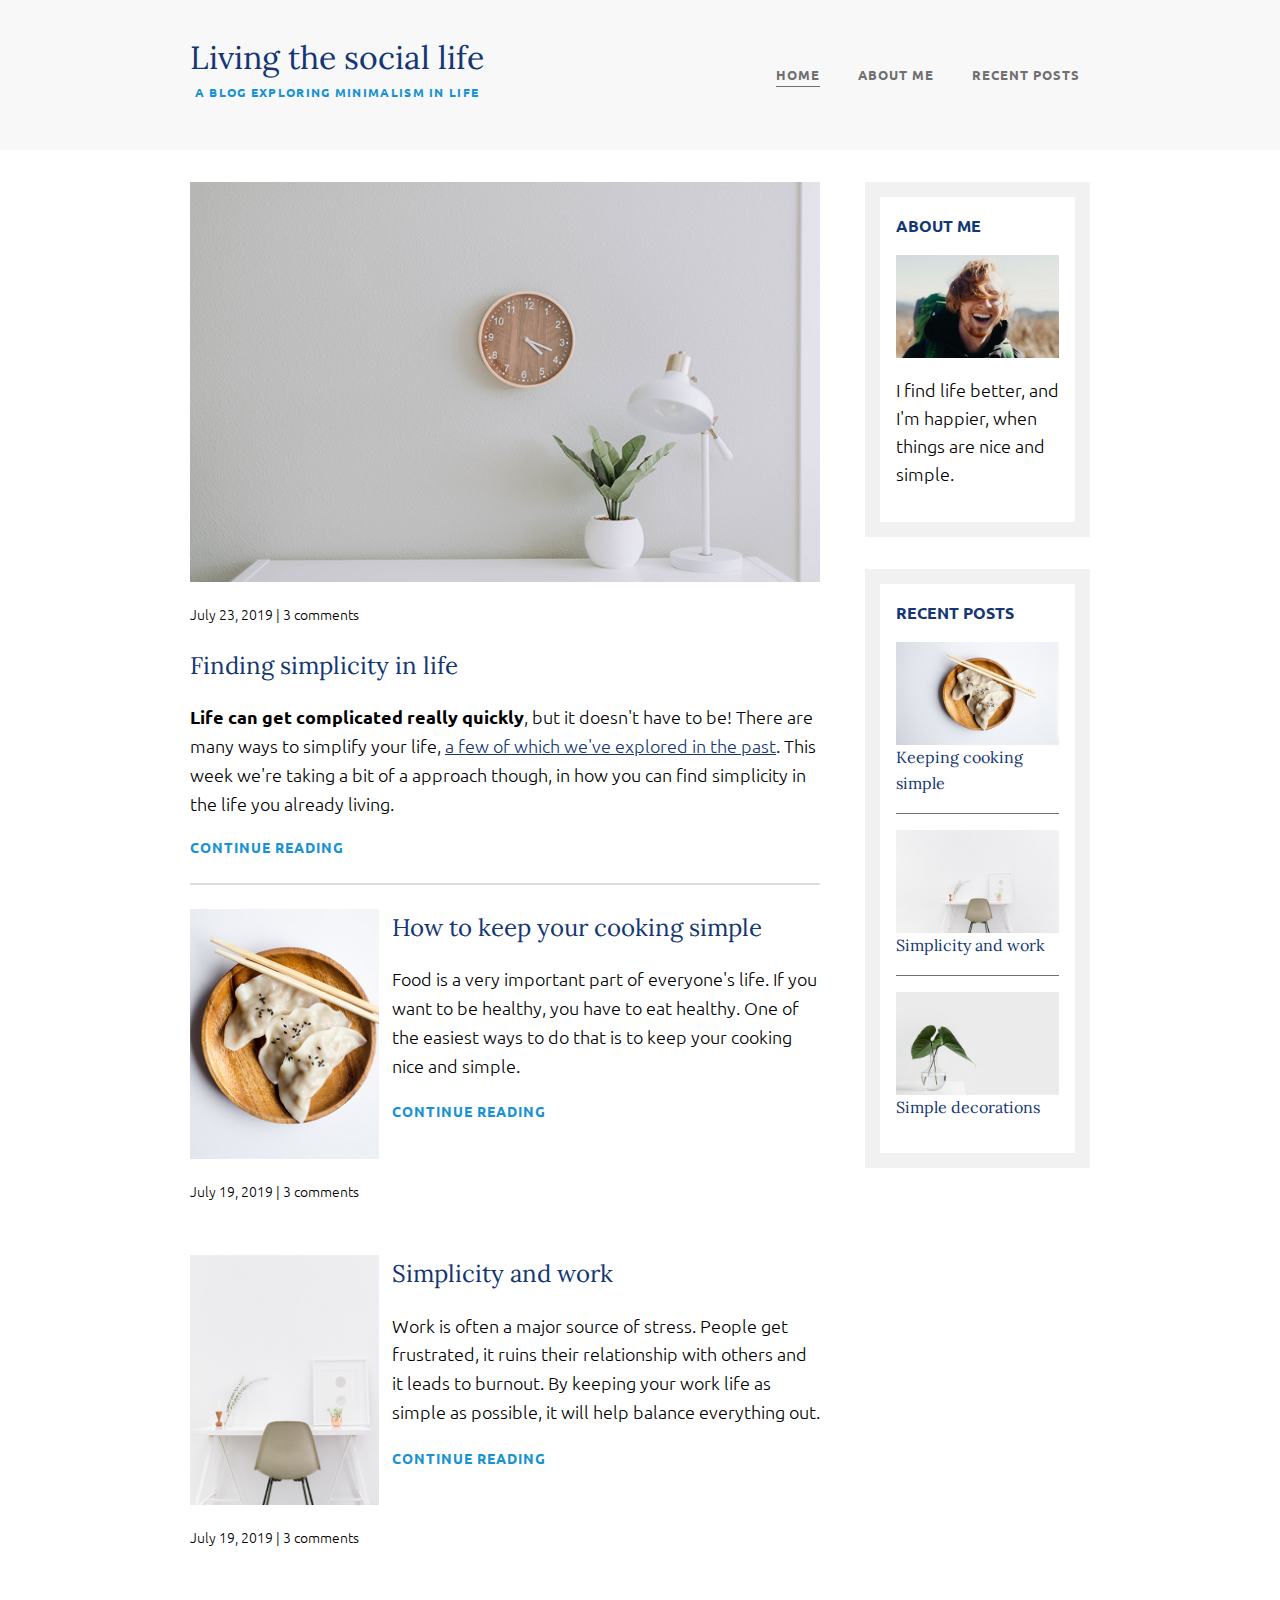
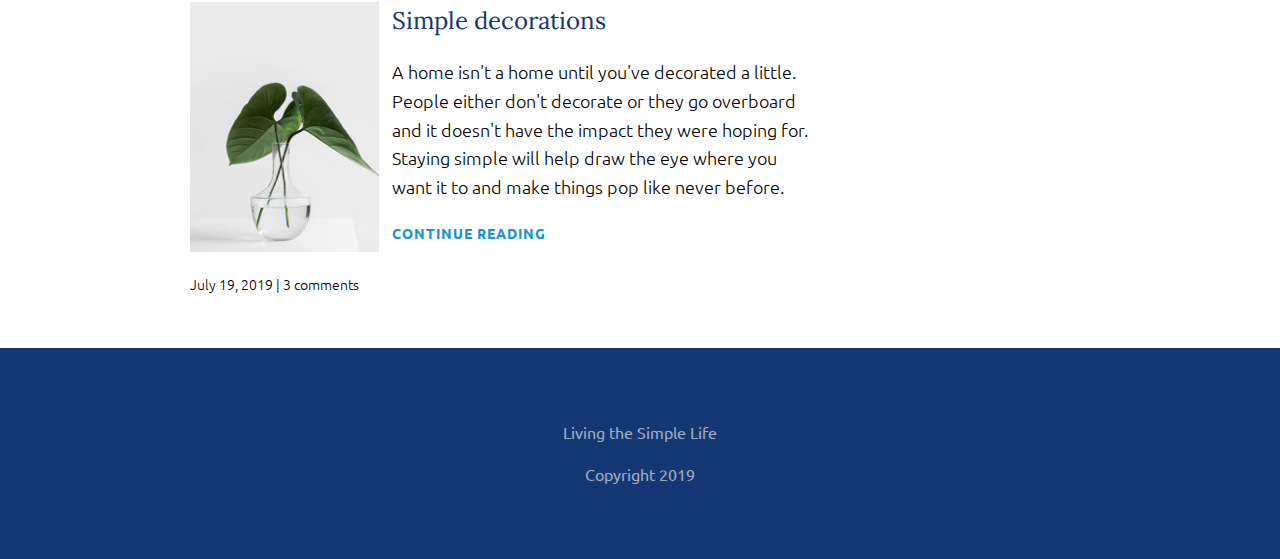
<file: index.html>
<!DOCTYPE html>
<html lang="en">
<head>
    <meta charset="UTF-8">
    <meta http-equiv="X-UA-Compatible" content="IE=edge">
    <meta name="viewport" content="width=device-width, initial-scale=1.0">
    <link rel="stylesheet" href="./style.css">
    <title>Document</title>
</head>
<body>

    <header>
        <div class="container container-flex">
            <div class="title">
                <h1>Living the social life</h1>
                <p class="subtitle">A blog exploring minimalism in life</p>
            </div>
        
            <nav>
                <ul class="nav-list">
                    <li><a href="#" class="current-page">HOME</a></li>
                    <li><a href="#">ABOUT ME</a></li>
                    <li><a href="#">RECENT POSTS</a></li>
                </ul>
            </nav>
        </div>
    </header>

    <div class="container container-flex">
        <main class="main">
            <article class="article-featured">
                <h2 class="article-title">Finding simplicity in life</h2>
                <img src="./img/life.jpg" alt="Life.jpg">
                <p class="article-info">July 23, 2019 | 3 comments</p>
                <p class="article-body"><span>Life can get complicated really quickly</span>, but it doesn't have to be! There are many ways to simplify your life, <a href="#">a few of which we've explored in the past</a>. This week we're taking a bit of a approach though, in how you can find simplicity in the life you already living.</p>
                <a href="#" class="article-continue">Continue reading</a>
            </article>
            <article class="article-recent">
                <div class="article-recent-primary">
                    <h2 class="article-title">How to keep your cooking simple</h2>
                    <p class="article-body">Food is a very important part of everyone's life. If you want to be healthy, you have to eat healthy. One of the easiest ways to do that is to keep your cooking nice and simple.</p>
                    <a href="#" class="article-continue">Continue Reading</a>
                </div>
                <div class="article-recent-secondary">
                    <img src="./img/food.jpg" alt="food" class="article-image">
                    <p class="article-info">July 19, 2019 | 3 comments</p>
                </div>
            </article>
            <article class="article-recent">
                <div class="article-recent-primary">
                    <h2 class="article-title">Simplicity and work</h2>
                    <p class="article-body">Work is often a major source of stress. People get frustrated, it ruins their relationship with others and it leads to burnout. By keeping your work life as simple as possible, it will help balance everything out.</p>
                    <a href="#" class="article-continue">Continue Reading</a>
                </div>
                <div class="article-recent-secondary">
                    <img src="./img/work.jpg" alt="work" class="article-image">
                    <p class="article-info">July 19, 2019 | 3 comments</p>
                </div>
            </article>
            <article class="article-recent">
                <div class="article-recent-primary">
                    <h2 class="article-title">Simple decorations</h2>
                    <p class="article-body">A home isn't a home until you've decorated a little. People either don't decorate or they go overboard and it doesn't have the impact they were hoping for. Staying simple will help draw the eye where you want it to and make things pop like never before.</p>
                    <a href="#" class="article-continue">Continue Reading</a>
                </div>
                <div class="article-recent-secondary">
                    <img src="./img/deco.jpg" alt="deco" class="article-image">
                    <p class="article-info">July 19, 2019 | 3 comments</p>
                </div>
            </article>
        </main>

        <aside class="sidebar">
            <div class="sidebar-widget">
                <h2 class="widget-title">ABOUT ME</h2>
                <img src="./img/about-me.jpg" alt="About me" class="widget-img">
                <p class="widget-body">I find life better, and I'm happier, when things are nice and simple.</p>
            </div>
            <div class="sidebar-widget">
                <h2 class="widget-title">RECENT POSTS</h2>
                <div class="widget-recent-post">
                    <h3 class="widget-post-title">Keeping cooking simple</h3>
                    <img src="./img/food.jpg" alt="food" class="widget-img">
                </div>
                <div class="widget-recent-post">
                    <h3 class="widget-post-title">Simplicity and work</h3>
                    <img src="./img/work.jpg" alt="work" class="widget-img">
                </div>
                <div class="widget-recent-post">
                    <h3 class="widget-post-title">Simple decorations</h3>
                    <img src="./img/deco.jpg" alt="deco" class="widget-img">
                </div>
            </div>
        </aside>
    </div>

    <footer>
        <p>Living the Simple Life</p>
        <p>Copyright 2019</p>
    </footer>
    
</body>
</html>
</file>
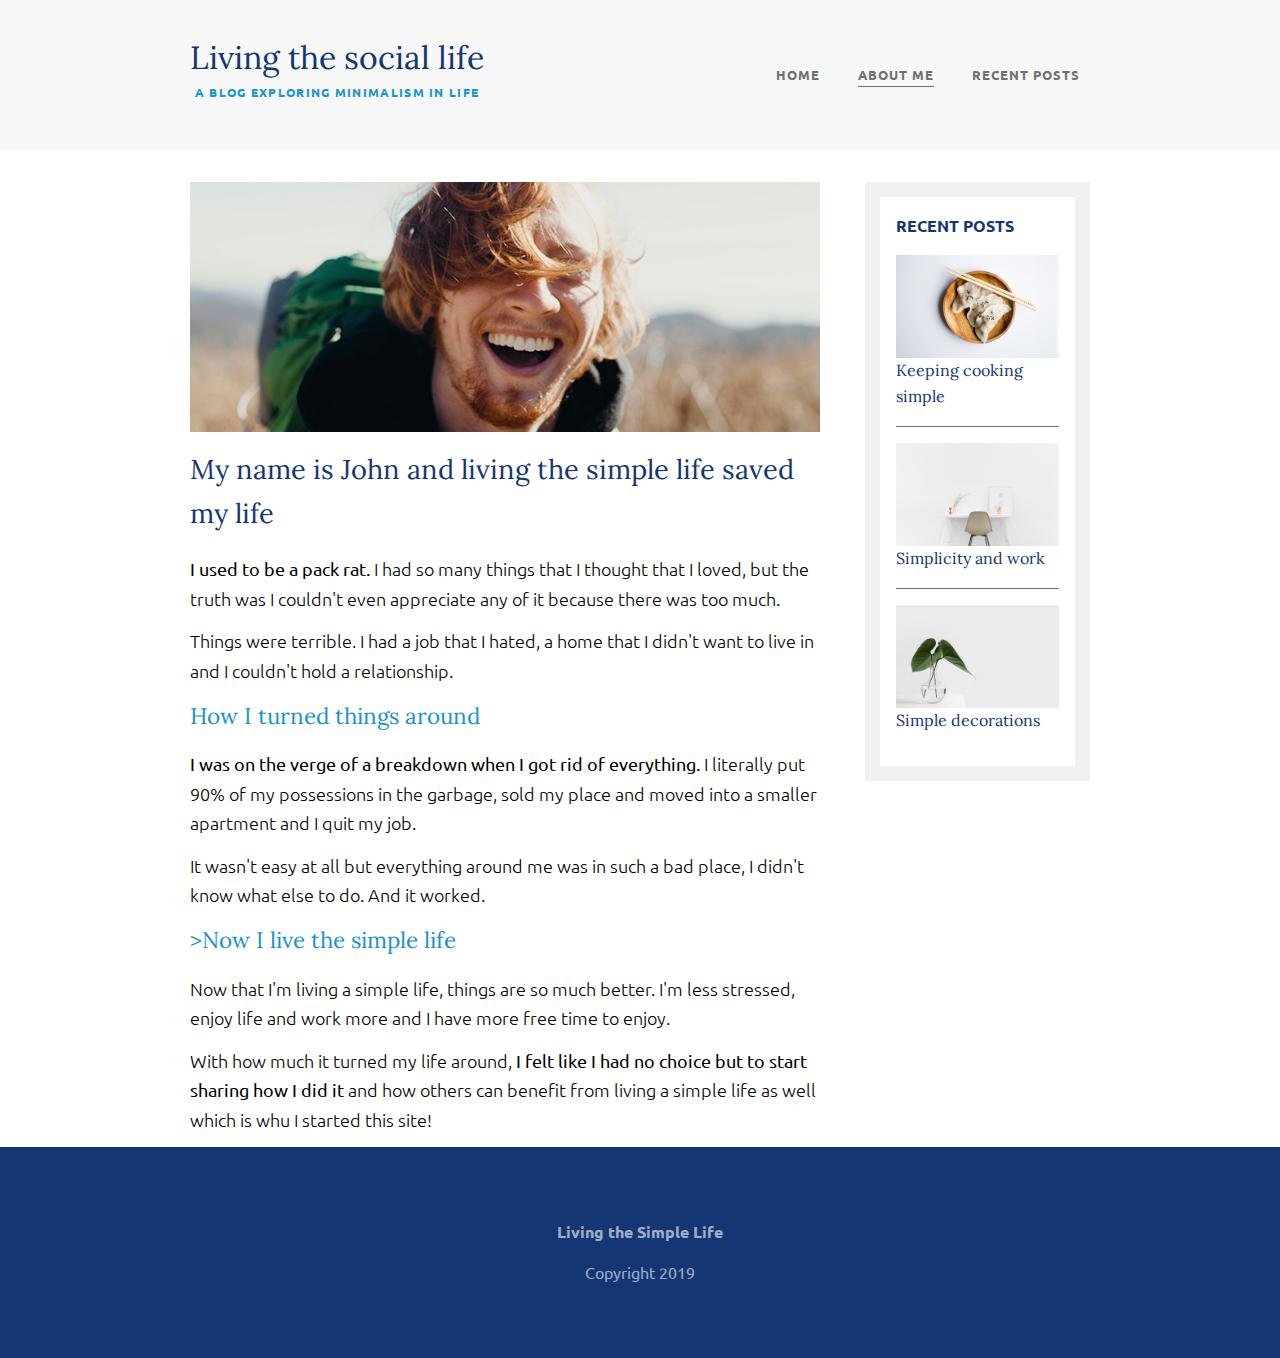
<file: about-me.html>
<!DOCTYPE html>
<html lang="en">
<head>
    <meta charset="UTF-8">
    <meta http-equiv="X-UA-Compatible" content="IE=edge">
    <meta name="viewport" content="width=device-width, initial-scale=1.0">
    <link rel="stylesheet" href="./style.css">
    <title>Document</title>
</head>
<body>

    <header>
        <div class="container container-flex">
            <div class="title">
                <h1>Living the social life</h1>
                <p class="subtitle">A blog exploring minimalism in life</p>
            </div>
        
            <nav>
                <ul class="nav-list">
                    <li><a href="./index.html">HOME</a></li>
                    <li><a href="#" class="current-page">ABOUT ME</a></li>
                    <li><a href="./recent.html">RECENT POSTS</a></li>
                </ul>
            </nav>
        </div>
    </header>

    <div class="container container-flex">
        <main class="about">
            <img src="./img/about-me.jpg" alt="about me" class="image-full">
            <h2>My name is John and living the simple life saved my life</h2>
            <p><strong>I used to be a pack rat.</strong> I had so many things that I thought that I loved, but the truth was I couldn't even appreciate any of it because there was too much.</p>
            <p>Things were terrible. I had a job that I hated, a home that I didn't want to live in and I couldn't hold a relationship.</p>
            <h3>How I turned things around</h3>
            <p><strong>I was on the verge of a breakdown when I got rid of everything.</strong> I literally put 90% of my possessions in the garbage, sold my place and moved into a smaller apartment and I quit my job.</p>
            <p>It wasn't easy at all but everything around me was in such a bad place, I didn't know what else to do. And it worked.</p>
            <h3>>Now I live the simple life</h3>
            <p>Now that I'm living a simple life, things are so much better. I'm less stressed, enjoy life and work more and I have more free time to enjoy.</p>
            <p>With how much it turned my life around, <strong>I felt like I had no choice but to start sharing how I did it</strong> and how others can benefit from living a simple life as well which is whu I started this site!</p>
        </main>

        <aside class="sidebar">
            <div class="sidebar-widget">
                <h2 class="widget-title">RECENT POSTS</h2>
                <div class="widget-recent-post">
                    <h3 class="widget-post-title">Keeping cooking simple</h3>
                    <img src="./img/food.jpg" alt="food" class="widget-img">
                </div>
                <div class="widget-recent-post">
                    <h3 class="widget-post-title">Simplicity and work</h3>
                    <img src="./img/work.jpg" alt="work" class="widget-img">
                </div>
                <div class="widget-recent-post">
                    <h3 class="widget-post-title">Simple decorations</h3>
                    <img src="./img/deco.jpg" alt="deco" class="widget-img">
                </div>
            </div>
        </aside>
    </div>

    <footer>
        <p><strong>Living the Simple Life</strong></p>
        <p>Copyright 2019</p>
    </footer>
    
</body>
</html>
</file>
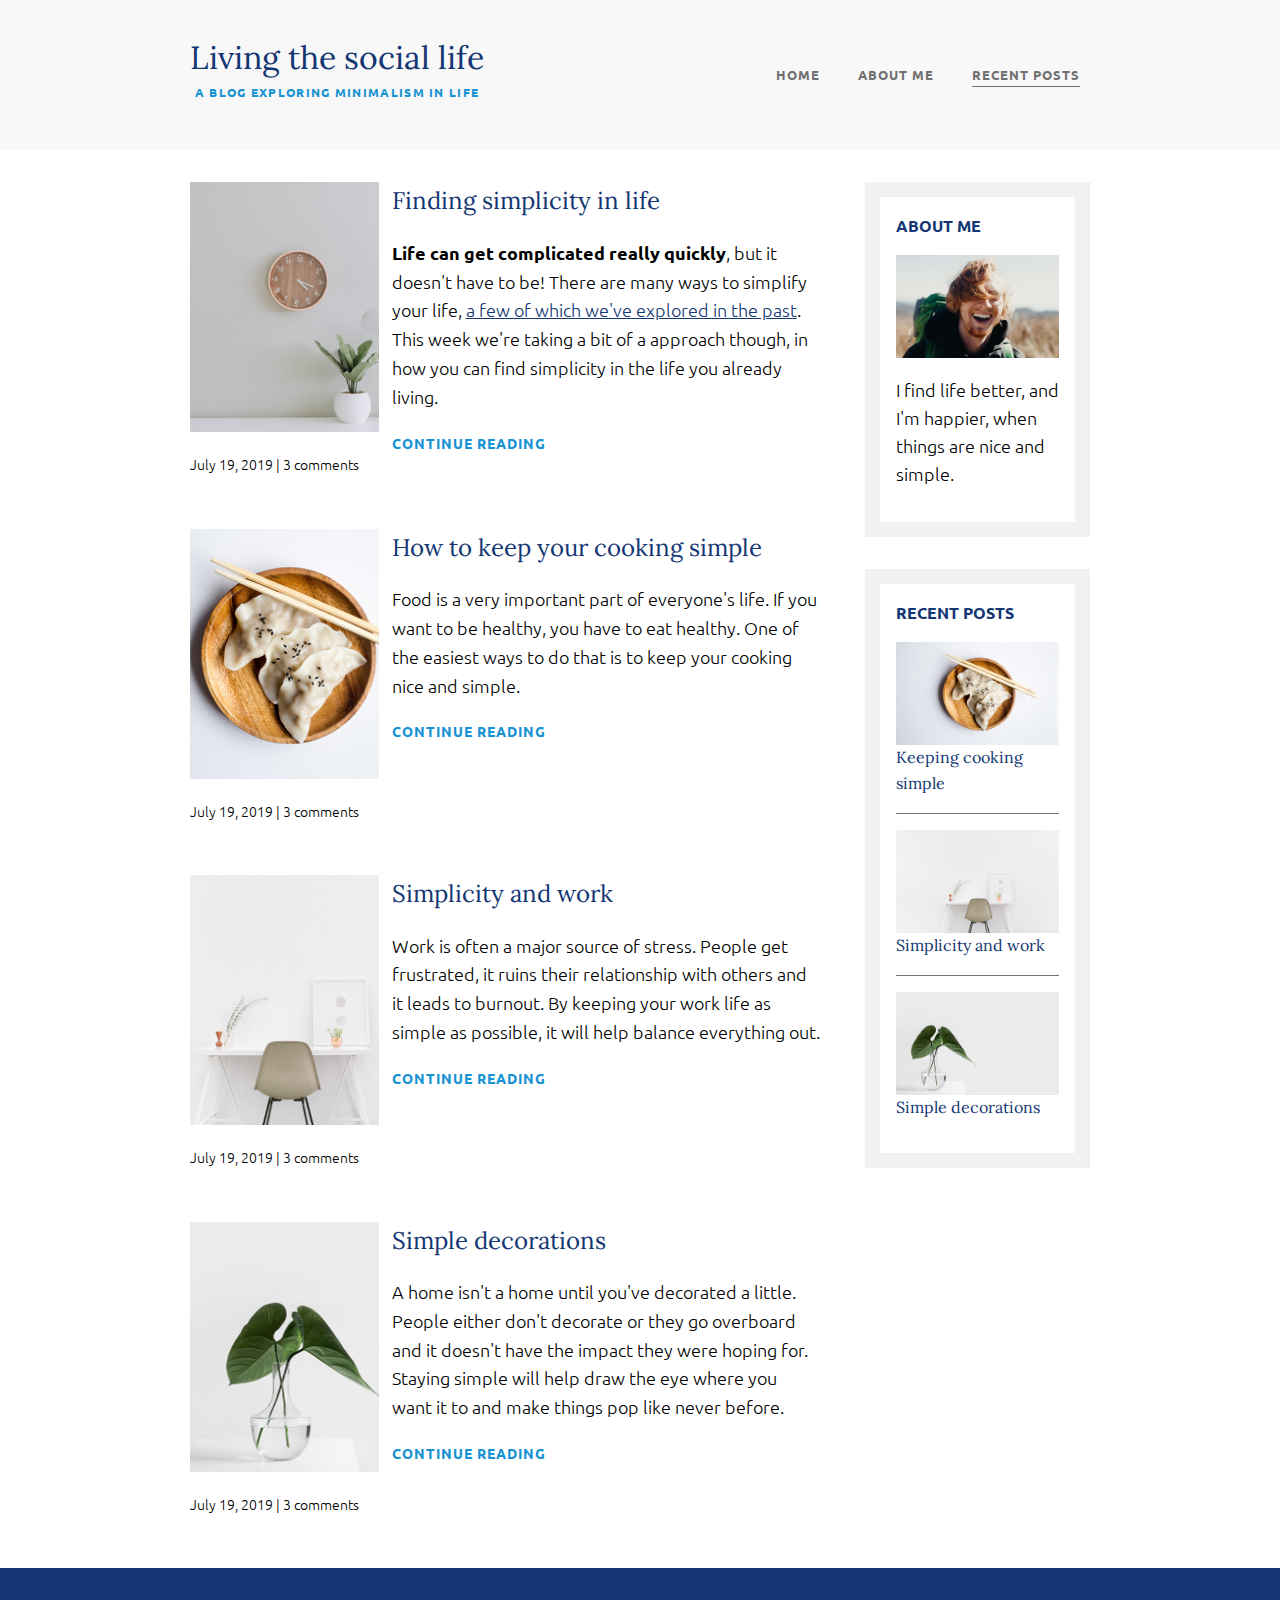
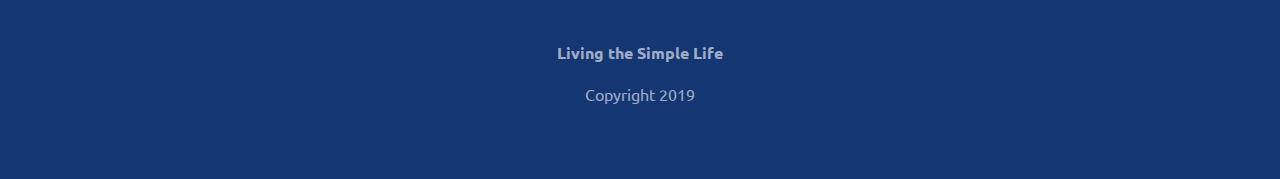
<file: recent.html>
<!DOCTYPE html>
<html lang="en">
<head>
    <meta charset="UTF-8">
    <meta http-equiv="X-UA-Compatible" content="IE=edge">
    <meta name="viewport" content="width=device-width, initial-scale=1.0">
    <link rel="stylesheet" href="./style.css">
    <title>Document</title>
</head>
<body>

    <header>
        <div class="container container-flex">
            <div class="title">
                <h1>Living the social life</h1>
                <p class="subtitle">A blog exploring minimalism in life</p>
            </div>
        
            <nav>
                <ul class="nav-list">
                    <li><a href="./index.html">HOME</a></li>
                    <li><a href="#">ABOUT ME</a></li>
                    <li><a href="#" class="current-page">RECENT POSTS</a></li>
                </ul>
            </nav>
        </div>
    </header>

    <div class="container container-flex">
        <main class="main">
            <article class="article-recent">
                <div class="article-recent-primary">
                    <h2 class="article-title">Finding simplicity in life</h2>
                    <p class="article-body"><span>Life can get complicated really quickly</span>, but it doesn't have to be! There are many ways to simplify your life, <a href="#">a few of which we've explored in the past</a>. This week we're taking a bit of a approach though, in how you can find simplicity in the life you already living.</p>
                    <a href="#" class="article-continue">Continue Reading</a>
                </div>
                <div class="article-recent-secondary">
                    <img src="./img/life.jpg" alt="Life.jpg" class="article-image">
                    <p class="article-info">July 19, 2019 | 3 comments</p>
                </div>
            </article>
            <article class="article-recent">
                <div class="article-recent-primary">
                    <h2 class="article-title">How to keep your cooking simple</h2>
                    <p class="article-body">Food is a very important part of everyone's life. If you want to be healthy, you have to eat healthy. One of the easiest ways to do that is to keep your cooking nice and simple.</p>
                    <a href="#" class="article-continue">Continue Reading</a>
                </div>
                <div class="article-recent-secondary">
                    <img src="./img/food.jpg" alt="food" class="article-image">
                    <p class="article-info">July 19, 2019 | 3 comments</p>
                </div>
            </article>
            <article class="article-recent">
                <div class="article-recent-primary">
                    <h2 class="article-title">Simplicity and work</h2>
                    <p class="article-body">Work is often a major source of stress. People get frustrated, it ruins their relationship with others and it leads to burnout. By keeping your work life as simple as possible, it will help balance everything out.</p>
                    <a href="#" class="article-continue">Continue Reading</a>
                </div>
                <div class="article-recent-secondary">
                    <img src="./img/work.jpg" alt="work" class="article-image">
                    <p class="article-info">July 19, 2019 | 3 comments</p>
                </div>
            </article>
            <article class="article-recent">
                <div class="article-recent-primary">
                    <h2 class="article-title">Simple decorations</h2>
                    <p class="article-body">A home isn't a home until you've decorated a little. People either don't decorate or they go overboard and it doesn't have the impact they were hoping for. Staying simple will help draw the eye where you want it to and make things pop like never before.</p>
                    <a href="#" class="article-continue">Continue Reading</a>
                </div>
                <div class="article-recent-secondary">
                    <img src="./img/deco.jpg" alt="deco" class="article-image">
                    <p class="article-info">July 19, 2019 | 3 comments</p>
                </div>
            </article>
        </main>

        <aside class="sidebar">
            <div class="sidebar-widget">
                <h2 class="widget-title">ABOUT ME</h2>
                <img src="./img/about-me.jpg" alt="About me" class="widget-img">
                <p class="widget-body">I find life better, and I'm happier, when things are nice and simple.</p>
            </div>
            <div class="sidebar-widget">
                <h2 class="widget-title">RECENT POSTS</h2>
                <div class="widget-recent-post">
                    <h3 class="widget-post-title">Keeping cooking simple</h3>
                    <img src="./img/food.jpg" alt="food" class="widget-img">
                </div>
                <div class="widget-recent-post">
                    <h3 class="widget-post-title">Simplicity and work</h3>
                    <img src="./img/work.jpg" alt="work" class="widget-img">
                </div>
                <div class="widget-recent-post">
                    <h3 class="widget-post-title">Simple decorations</h3>
                    <img src="./img/deco.jpg" alt="deco" class="widget-img">
                </div>
            </div>
        </aside>
    </div>

    <footer>
        <p><strong>Living the Simple Life</strong></p>
        <p>Copyright 2019</p>
    </footer>
    
</body>
</html>
</file>
<file: style.css>
@import url('https://fonts.googleapis.com/css2?family=Lora:wght@400;700&family=Ubuntu:wght@300;400;700&display=swap');

* {
    margin: 0;
    padding: 0;
    box-sizing: border-box;
}

body {
    line-height: 1.6;
}

header {
   background-color: #f8f8f8;
   padding: 2em 0;
   text-align: center;
   margin-bottom: 2em;
}

img {
    max-width: 100%;
    display: block;
}

.about h2,
.about h3 {
    color: #143774;
    font-weight: 400;
    font-family: 'Lora', sans-serif;
    margin-bottom: 0.7em;
}

.about h2 {
    font-size: 1.7rem;  
}

.about h3 {
    color: #1792d2;
    font-size: 1.4rem;
}

.about p {
    font-size: 1.15rem;
    margin-bottom: 0.7em;
}

.title {
    margin-bottom: 1em;
}

.title h1 {
    color: #143774;
    font-family: 'Lora', sans-serif;
    font-size: 2rem;
    font-weight: normal;
}

.subtitle {
    color: #1792d2;
    font-family: 'Ubuntu', sans-serif;
    font-weight: bold;
    font-size: 0.75rem;
    text-transform: uppercase;
    letter-spacing: 1.3px;
}

.container {
    width: 90%;
    max-width: 900px;
    margin: 0 auto;
}

.container-flex {
    display: flex;
    flex-direction: column;
    justify-content: space-between;
    font-family: 'Ubuntu', sans-serif;
    font-weight: 300;
}

header .container-flex {
    align-items: center;
}


/* Navigation */

.nav-list li{
    font-family: 'Ubuntu', sans-serif;
    font-weight: bold;
    font-size: 0.8rem;
    margin: 0.5em 0;
}

.nav-list {
    display: flex;
    flex-direction: column;
    list-style: none;  
    justify-content: center; 
}

.nav-list a {
    color: #707070;
    text-decoration: none;
    padding: 0.25em 0;
    flex-direction: column;
    margin: 0.75em;
    letter-spacing: 1px;
}

.nav-list a:hover,
.nav-list a:focus {
    color: #1792d2;
}

.nav-list .current-page {
    border-bottom: 1px solid #707070;
}

.nav-list .current-page:hover {
    color: #707070;
}

/* body */

.article-featured {
    border-bottom: 2px solid #dddddd;
    padding-bottom: 1.5em;
    margin-bottom: 1.5em;
    display: flex;
    flex-direction: column;
}

.article-title {
    font-size: 1.5rem;
    font-family: 'Lora', sans-serif;
    font-weight: 400;
    color: #143774;
}

.article-featured img {
    order: -2;
}

.article-body {
    font-size: 1.125rem;
    color: #000000;
    margin: 1em 0;
}

.article-body span {
    color: #000;
    font-weight: bold;
}

.article-body a {
    color: #143774;
}

.article-continue {
    font-size: 0.875rem;
    text-decoration: none;
    font-weight: bold;
    color: #1792d2;
    text-transform: uppercase;
    letter-spacing: 1px;
}

.article-continue:hover, 
.article-continue:focus {
    text-decoration: underline;
    color: #143774;
}

.article-info {
    font-size: 0.875rem;
    margin: 1.5em 0;
    order: -1;
}

.sidebar-widget {
    border: 15px solid #f1f1f1;
    padding: 1em;
    margin-bottom: 2em;
}

.article-recent {
    display: flex;
    flex-direction: column;
    margin-bottom: 2em;
}

.article-recent-primary {
    order: 2;
}

.article-recent-secondary {
    order: 1;
}

.image-full {
    width: 100%;
    max-height: 250px;
    object-fit:cover;
    margin-bottom: 1em;
}

/* Footer */

footer {
    color: rgba(255, 255, 255, 0.6);
    background-color: #143774;
    padding: 4em;
    font-family: 'Ubuntu', sans-serif;
    text-align: center;
}

footer p {
    padding: 0.5em;
}

/* Media queries */

@media (min-width: 675px) {
    .container-flex {
        flex-direction: row;
    }

    main {
        width: 70%;
    }

    aside {
        width: 25%;
    }

    .nav-list {
        flex-direction: row;
    }

    .nav-list li {
        margin-left: 1.5em;
    }

    .article-recent {
        flex-direction: row;
        justify-content: space-between;
    }

    .article-recent-primary {
        width: 68%;
    }

    .article-recent-secondary {
        width: 30%;
    }

    .article-image {
        min-height: 250px;
        object-fit: cover;
    }

    .article-recent:last-child .article-image {
        object-position: left;
    }

    .widget-title {
        color: #143774;
        font-size: 1rem;
        margin-bottom: 1em;
    }

    .widget-body {
        margin: 1em 0;
        font-size: 1.1rem;
    }

    .widget-post-title {
        color: #143774;
        font-size: 1rem;
        font-family: 'Lora', sans-serif;
        font-weight: 400;
    }

    .widget-recent-post {
        display:flex;
        flex-direction: column;
        margin-bottom: 1em;
        padding-bottom: 1em;
        border-bottom: 1px solid #707070;
    }

    .widget-recent-post:last-child {
        margin: 0;
        border: none;
    }

    .widget-img {
        order: -1;
    }
}
</file>
